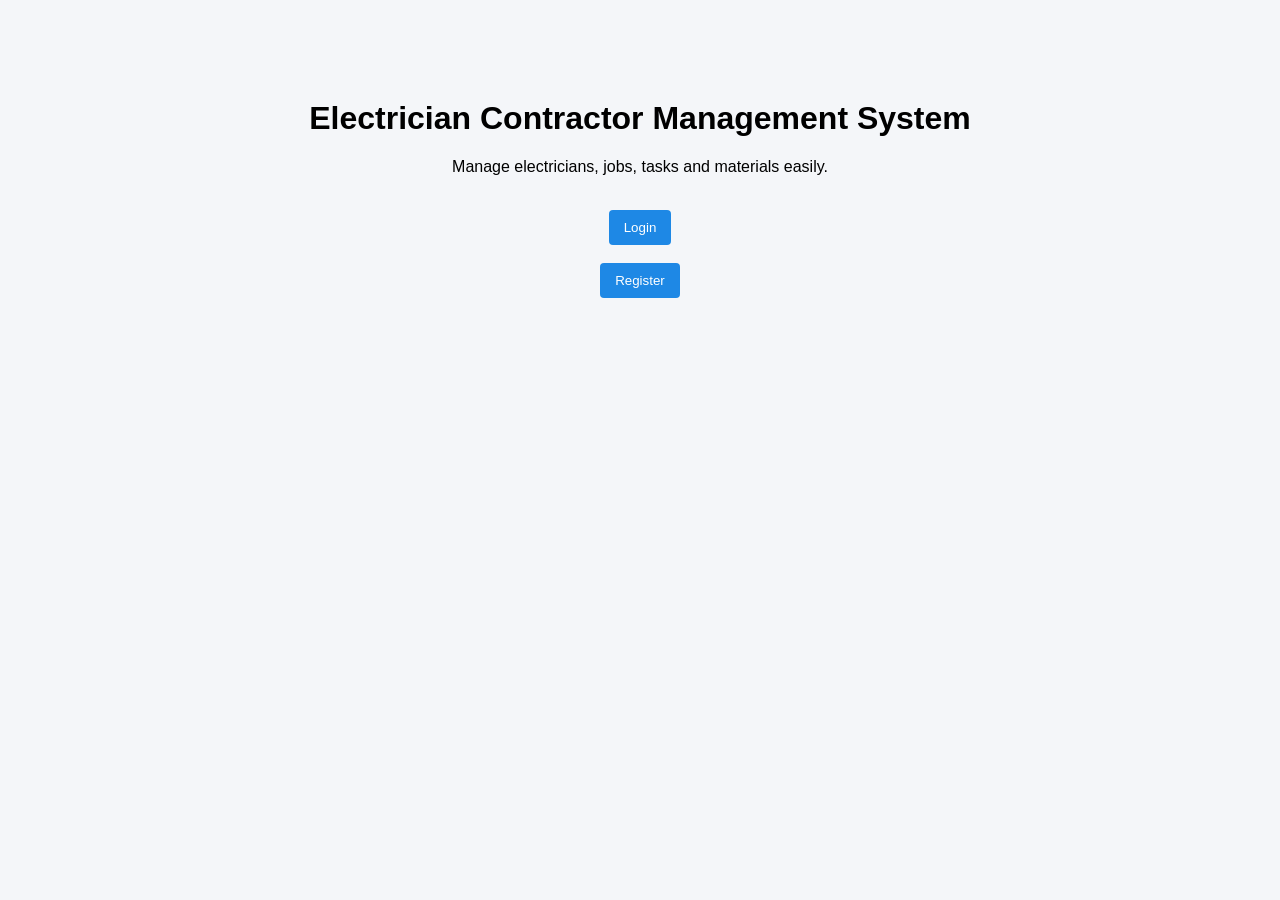
<file: index.html>
<!DOCTYPE html>
<html>

<head>
<title>Electrician Management System</title>
<link rel="stylesheet" href="assets/css/style.css">
</head>

<body>

<div style="text-align:center; margin-top:100px;">

<h1>Electrician Contractor Management System</h1>

<p>Manage electricians, jobs, tasks and materials easily.</p>

<br>

<a href="login.html">
<button>Login</button>
</a>

<br><br>

<a href="register.html">
<button>Register</button>
</a>

</div>

</body>

</html>
</file>
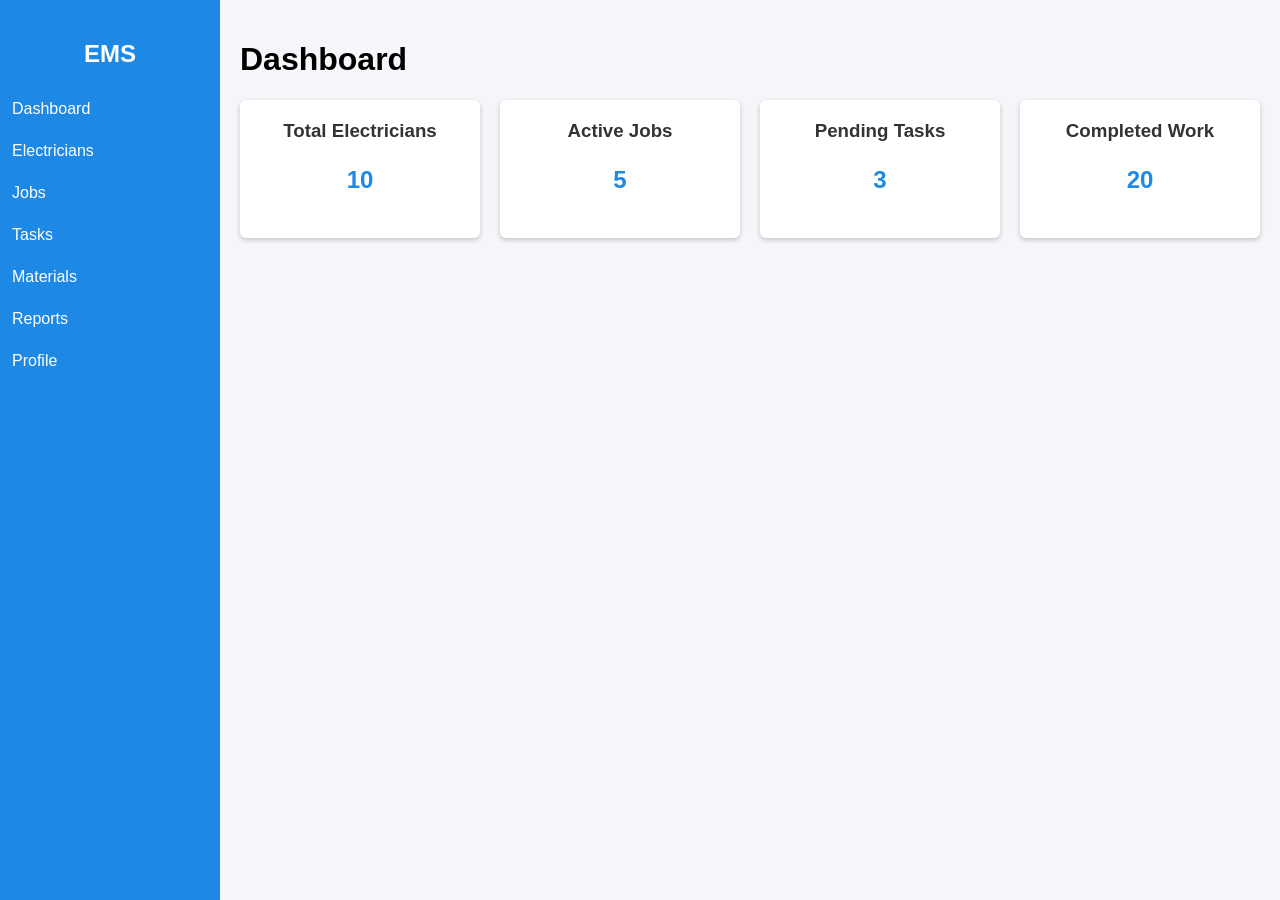
<file: dashboard.html>
<!DOCTYPE html>
<html>
<head>
<title>Dashboard</title>
<link rel="stylesheet" href="assets/css/style.css">
</head>

<body>

<div class="sidebar">

<h2>EMS</h2>

<a href="dashboard.html">Dashboard</a>
<a href="electricians.html">Electricians</a>
<a href="jobs.html">Jobs</a>
<a href="tasks.html">Tasks</a>
<a href="materials.html">Materials</a>
<a href="reports.html">Reports</a>
<a href="profile.html">Profile</a>

</div>

<div class="main">

<h1>Dashboard</h1>

<div class="cards">

<div class="card">
<h3>Total Electricians</h3>
<p>10</p>
</div>

<div class="card">
<h3>Active Jobs</h3>
<p>5</p>
</div>

<div class="card">
<h3>Pending Tasks</h3>
<p>3</p>
</div>

<div class="card">
<h3>Completed Work</h3>
<p>20</p>
</div>

</div>

</div>

</body>
</html>
</file>
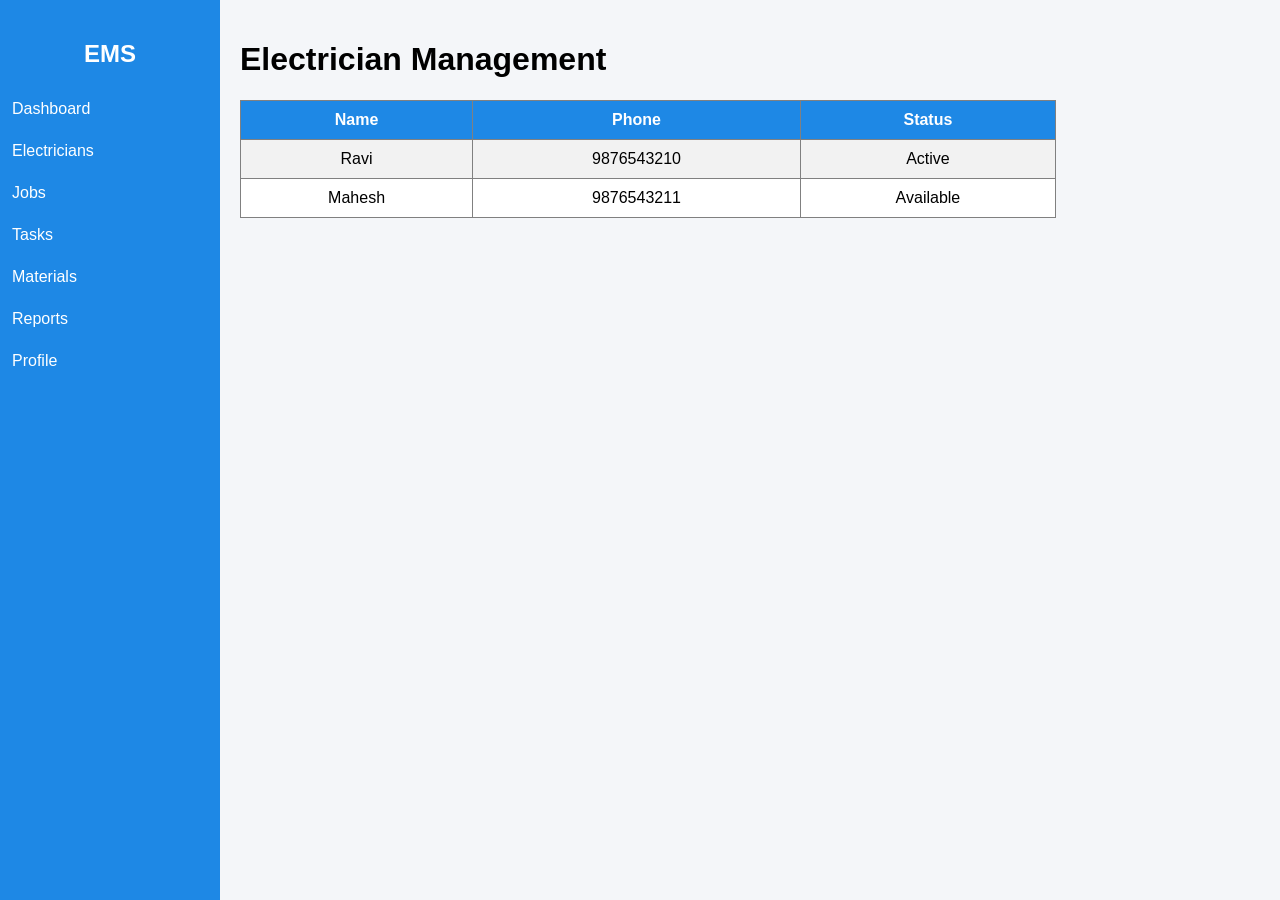
<file: electricians.html>
<!DOCTYPE html>
<html>

<head>
<title>Electricians</title>
<link rel="stylesheet" href="assets/css/style.css">
</head>

<body>

<div class="sidebar">

<h2>EMS</h2>

<a href="dashboard.html">Dashboard</a>
<a href="electricians.html">Electricians</a>
<a href="jobs.html">Jobs</a>
<a href="tasks.html">Tasks</a>
<a href="materials.html">Materials</a>
<a href="reports.html">Reports</a>
<a href="profile.html">Profile</a>

</div>

<div class="main">

<h1>Electrician Management</h1>

<table border="1">

<tr>
<th>Name</th>
<th>Phone</th>
<th>Status</th>
</tr>

<tr>
<td>Ravi</td>
<td>9876543210</td>
<td>Active</td>
</tr>

<tr>
<td>Mahesh</td>
<td>9876543211</td>
<td>Available</td>
</tr>

</table>

</div>

</body>
</html>
</file>
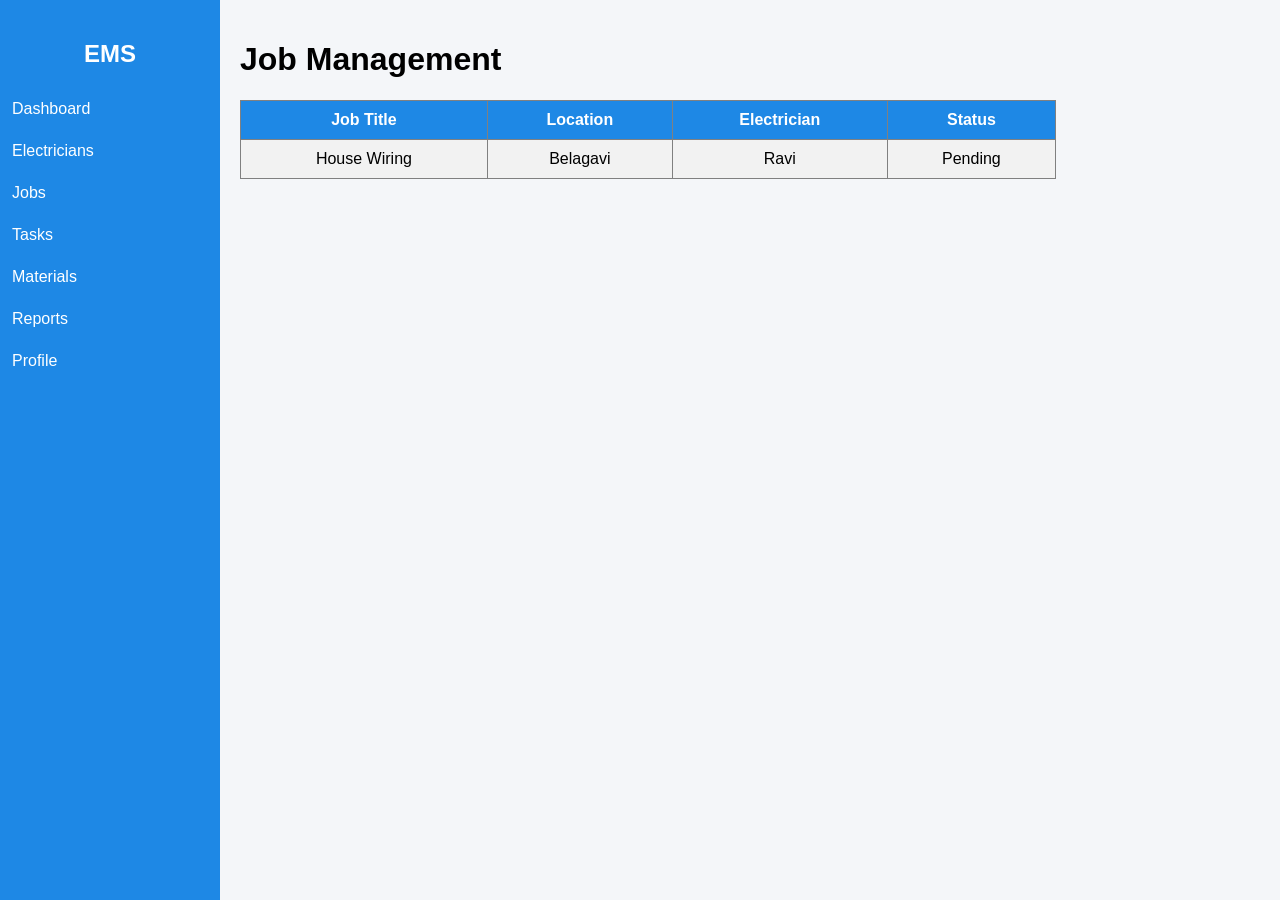
<file: jobs.html>
<!DOCTYPE html>
<html>
<head>
<title>Jobs</title>
<link rel="stylesheet" href="assets/css/style.css">
</head>

<body>

<div class="sidebar">

<h2>EMS</h2>

<a href="dashboard.html">Dashboard</a>
<a href="electricians.html">Electricians</a>
<a href="jobs.html">Jobs</a>
<a href="tasks.html">Tasks</a>
<a href="materials.html">Materials</a>
<a href="reports.html">Reports</a>
<a href="profile.html">Profile</a>

</div>

<div class="main">

<h1>Job Management</h1>

<table border="1">

<tr>
<th>Job Title</th>
<th>Location</th>
<th>Electrician</th>
<th>Status</th>
</tr>

<tr>
<td>House Wiring</td>
<td>Belagavi</td>
<td>Ravi</td>
<td>Pending</td>
</tr>

</table>

</div>

</body>
</html>
</file>
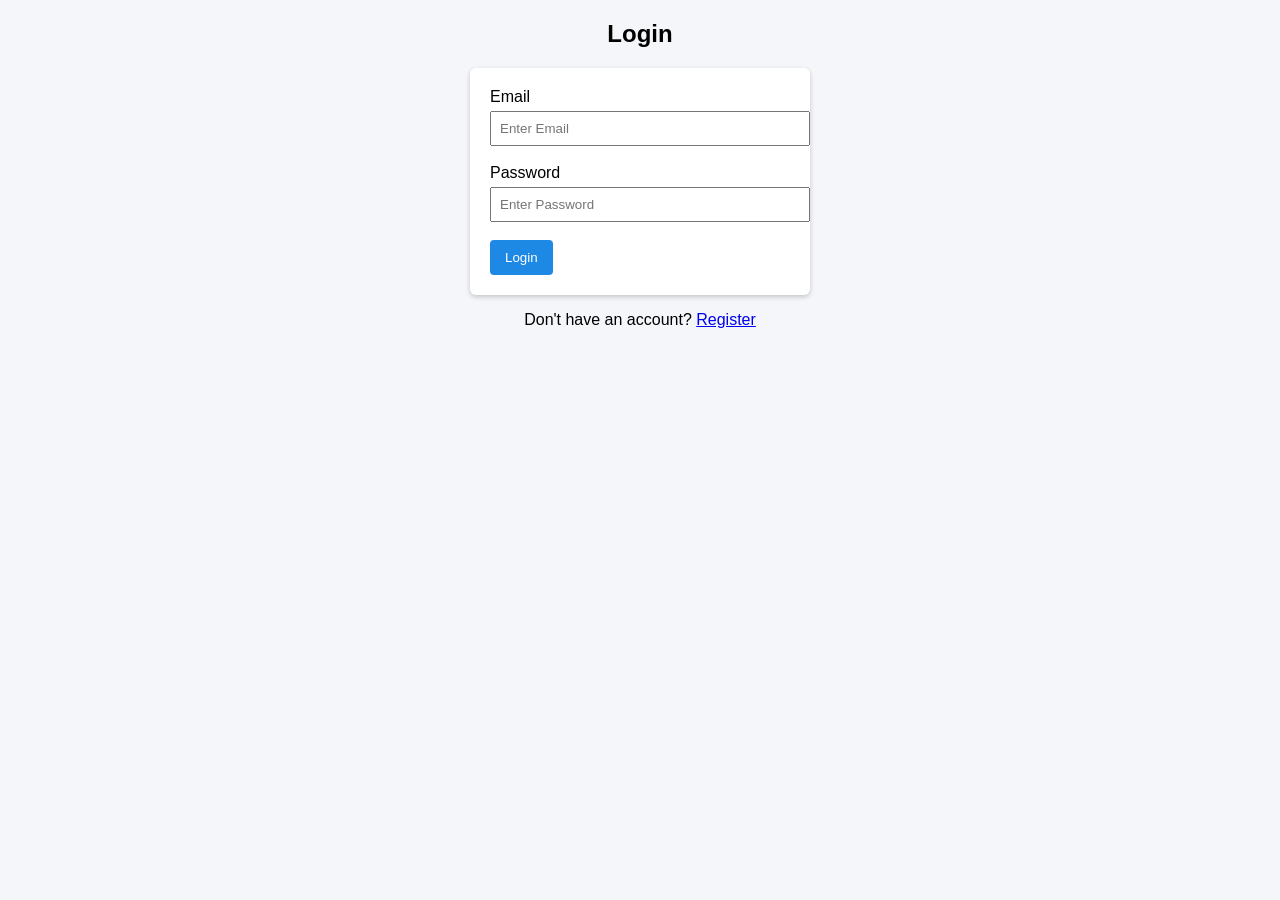
<file: login.html>
<!DOCTYPE html>
<html>
<head>
<title>Login</title>
<link rel="stylesheet" href="assets/css/style.css">
</head>

<body>

<h2 style="text-align:center;">Login</h2>

<form style="width:300px;margin:auto;background:white;padding:20px;">

<label>Email</label>
<input type="text" placeholder="Enter Email"><br><br>

<label>Password</label>
<input type="password" placeholder="Enter Password"><br><br>

<a href="dashboard.html">
<button type="button">Login</button>
</a>

</form>

<p style="text-align:center;">
Don't have an account?
<a href="register.html">Register</a>
</p>

</body>
</html>
</file>
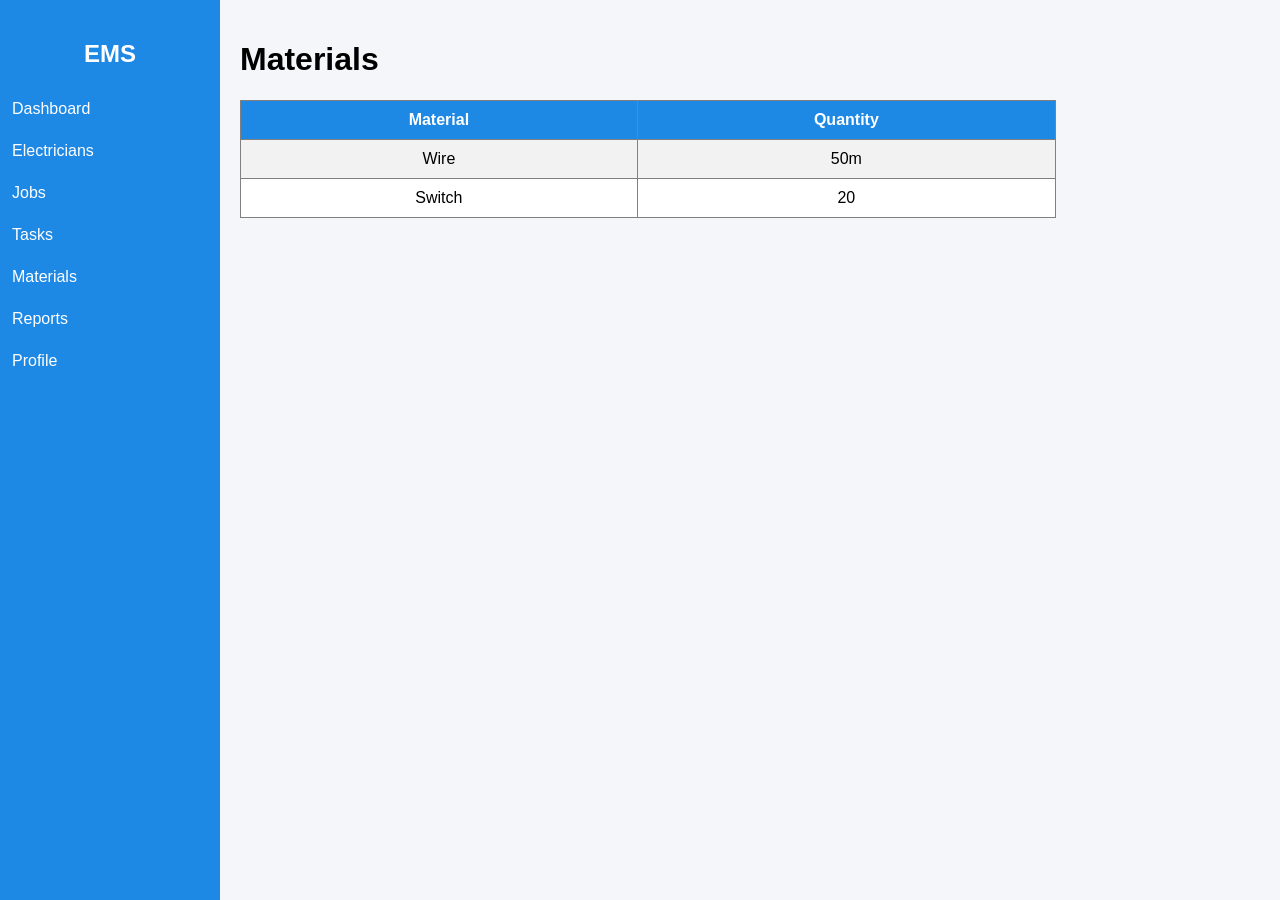
<file: materials.html>
<!DOCTYPE html>
<html>
<head>
<title>Materials</title>
<link rel="stylesheet" href="assets/css/style.css">
</head>

<body>

<div class="sidebar">

<h2>EMS</h2>

<a href="dashboard.html">Dashboard</a>
<a href="electricians.html">Electricians</a>
<a href="jobs.html">Jobs</a>
<a href="tasks.html">Tasks</a>
<a href="materials.html">Materials</a>
<a href="reports.html">Reports</a>
<a href="profile.html">Profile</a>

</div>

<div class="main">

<h1>Materials</h1>

<table border="1">

<tr>
<th>Material</th>
<th>Quantity</th>
</tr>

<tr>
<td>Wire</td>
<td>50m</td>
</tr>

<tr>
<td>Switch</td>
<td>20</td>
</tr>

</table>

</div>

</body>
</html>
</file>
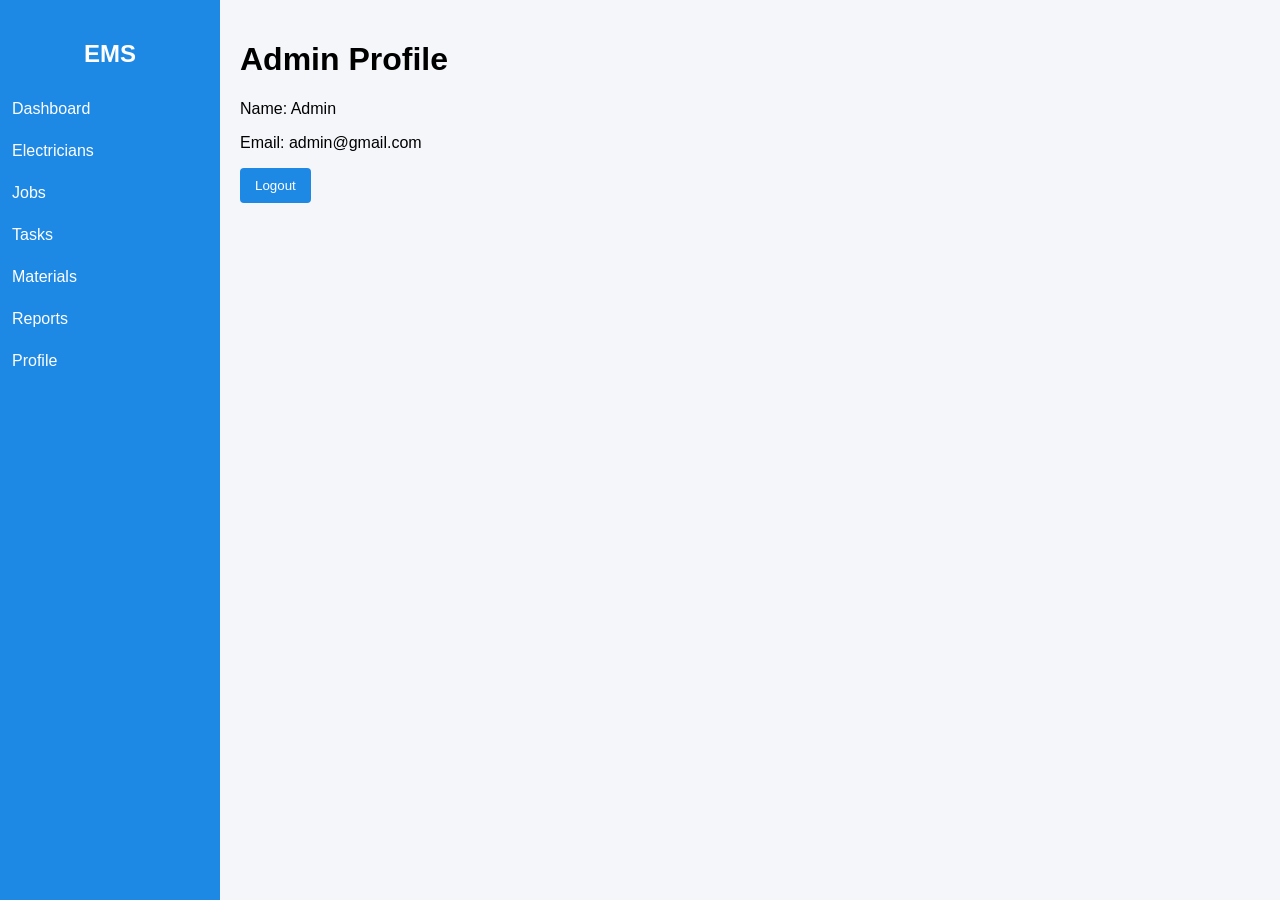
<file: profile.html>
<!DOCTYPE html>
<html>
<head>
<title>Profile</title>
<link rel="stylesheet" href="assets/css/style.css">
</head>

<body>

<div class="sidebar">

<h2>EMS</h2>

<a href="dashboard.html">Dashboard</a>
<a href="electricians.html">Electricians</a>
<a href="jobs.html">Jobs</a>
<a href="tasks.html">Tasks</a>
<a href="materials.html">Materials</a>
<a href="reports.html">Reports</a>
<a href="profile.html">Profile</a>

</div>

<div class="main">

<h1>Admin Profile</h1>

<p>Name: Admin</p>
<p>Email: admin@gmail.com</p>

<button>Logout</button>

</div>

</body>
</html>
</file>
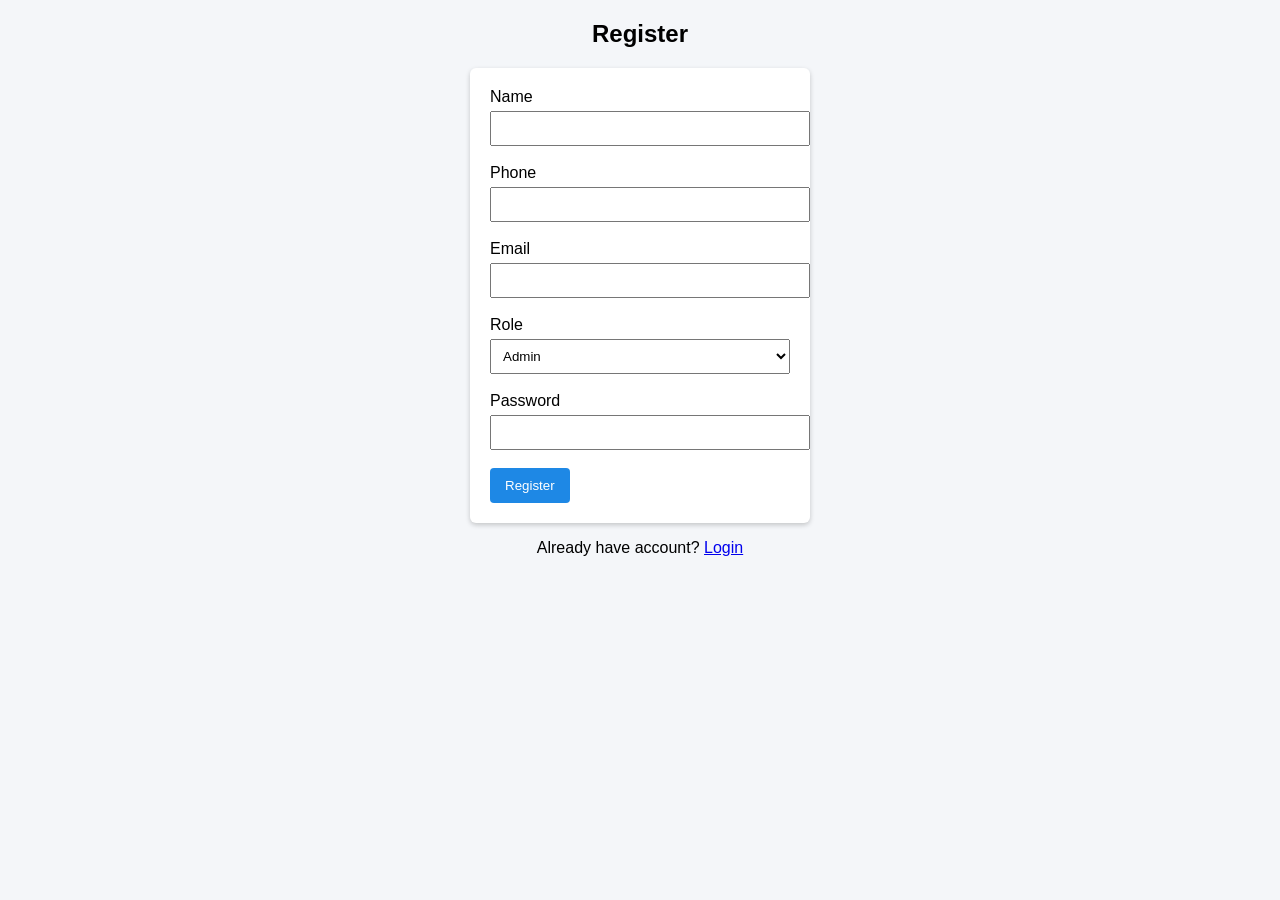
<file: register.html>
<!DOCTYPE html>
<html>
<head>
<title>Register</title>
<link rel="stylesheet" href="assets/css/style.css">
</head>

<body>

<h2 style="text-align:center;">Register</h2>

<form style="width:300px;margin:auto;background:white;padding:20px;">

<label>Name</label>
<input type="text"><br><br>

<label>Phone</label>
<input type="text"><br><br>

<label>Email</label>
<input type="email"><br><br>

<label>Role</label>
<select>
<option>Admin</option>
<option>Electrician</option>
</select><br><br>

<label>Password</label>
<input type="password"><br><br>

<button>Register</button>

</form>

<p style="text-align:center;">
Already have account?
<a href="login.html">Login</a>
</p>

</body>
</html>
</file>
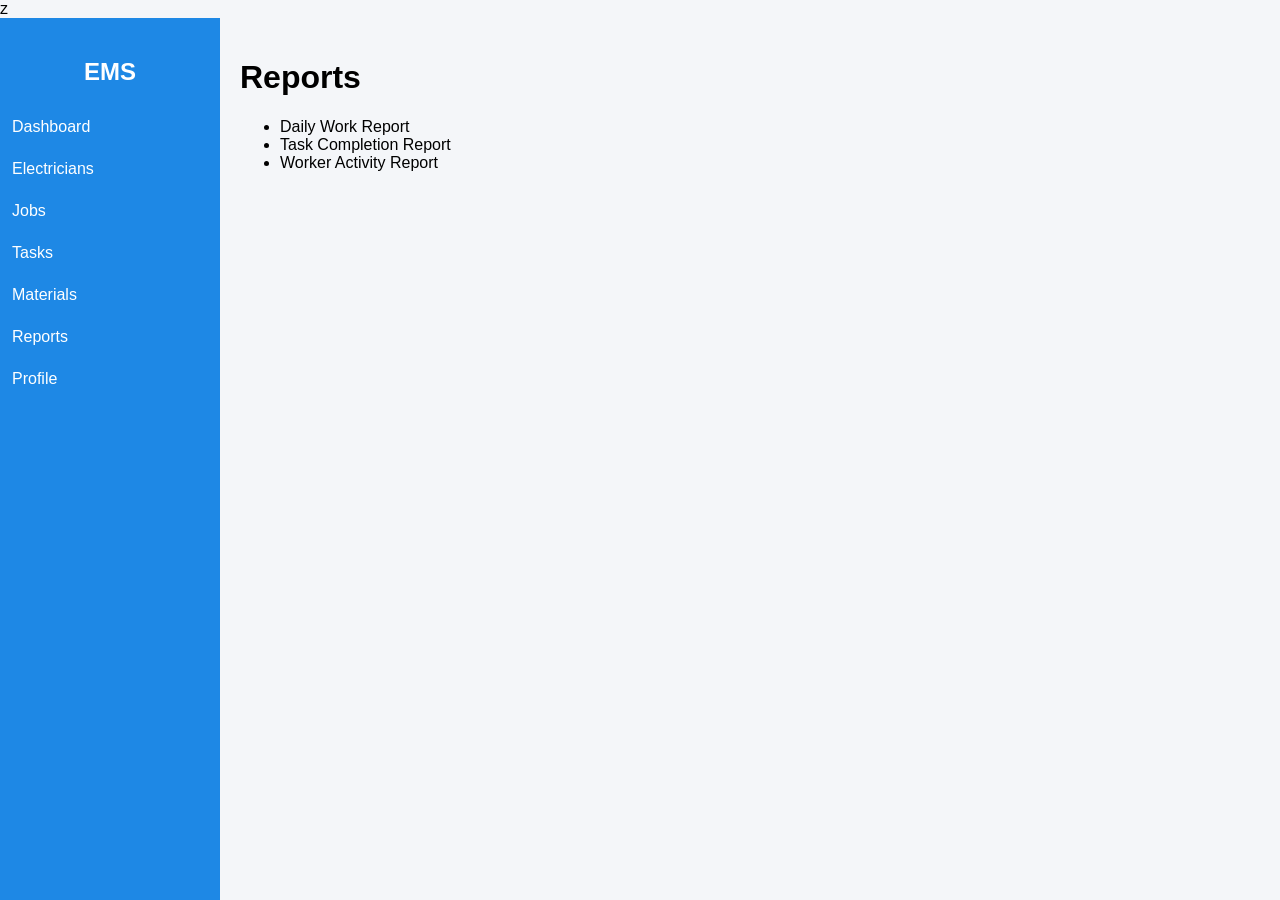
<file: reports.html>
z<!DOCTYPE html>
<html>
<head>
<title>Reports</title>
<link rel="stylesheet" href="assets/css/style.css">
</head>

<body>

<div class="sidebar">

<h2>EMS</h2>

<a href="dashboard.html">Dashboard</a>
<a href="electricians.html">Electricians</a>
<a href="jobs.html">Jobs</a>
<a href="tasks.html">Tasks</a>
<a href="materials.html">Materials</a>
<a href="reports.html">Reports</a>
<a href="profile.html">Profile</a>

</div>

<div class="main">

<h1>Reports</h1>

<ul>

<li>Daily Work Report</li>
<li>Task Completion Report</li>
<li>Worker Activity Report</li>

</ul>

</div>

</body>
</html>
</file>
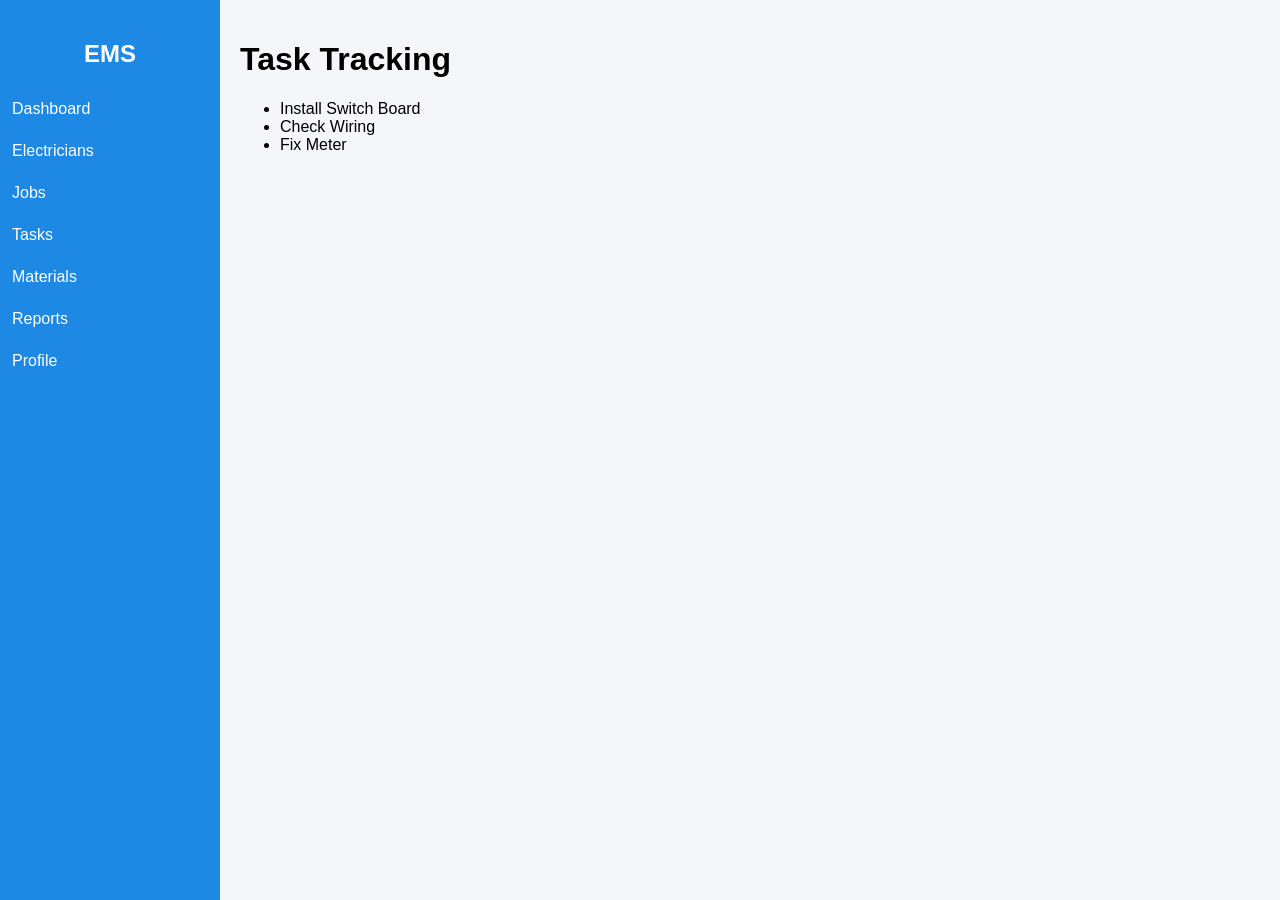
<file: tasks.html>
<!DOCTYPE html>
<html>
<head>
<title>Tasks</title>
<link rel="stylesheet" href="assets/css/style.css">
</head>

<body>

<div class="sidebar">

<h2>EMS</h2>

<a href="dashboard.html">Dashboard</a>
<a href="electricians.html">Electricians</a>
<a href="jobs.html">Jobs</a>
<a href="tasks.html">Tasks</a>
<a href="materials.html">Materials</a>
<a href="reports.html">Reports</a>
<a href="profile.html">Profile</a>

</div>

<div class="main">

<h1>Task Tracking</h1>

<ul>

<li>Install Switch Board</li>
<li>Check Wiring</li>
<li>Fix Meter</li>

</ul>

</div>

</body>
</html>
</file>
<file: assets/css/style.css>
body{
margin:0;
font-family:Arial, Helvetica, sans-serif;
background:#f4f6f9;
}

/* Sidebar */

.sidebar{
width:220px;
height:100vh;
background:#1e88e5;
position:fixed;
padding-top:20px;
}

.sidebar h2{
color:white;
text-align:center;
}

.sidebar a{
display:block;
color:white;
padding:12px;
text-decoration:none;
}

.sidebar a:hover{
background:#1565c0;
}

/* Main content */

.main{
margin-left:220px;
padding:20px;
}

/* Dashboard cards */

.cards{
display:flex;
gap:20px;
flex-wrap:wrap;
}

.card{
background:white;
padding:20px;
width:200px;
border-radius:6px;
box-shadow:0 2px 5px rgba(0,0,0,0.2);
text-align:center;
}

.card h3{
margin:0;
color:#333;
}

.card p{
font-size:24px;
font-weight:bold;
color:#1e88e5;
}

/* Tables */

table{
width:80%;
margin-top:20px;
border-collapse:collapse;
background:white;
}

table th{
background:#1e88e5;
color:white;
padding:10px;
}

table td{
padding:10px;
text-align:center;
}

table tr:nth-child(even){
background:#f2f2f2;
}

/* Forms */

form{
background:white;
padding:20px;
border-radius:6px;
box-shadow:0 2px 5px rgba(0,0,0,0.2);
}

input,select{
width:100%;
padding:8px;
margin-top:5px;
}

/* Buttons */

button{
background:#1e88e5;
color:white;
border:none;
padding:10px 15px;
border-radius:4px;
cursor:pointer;
}

button:hover{
background:#1565c0;
}
</file>
